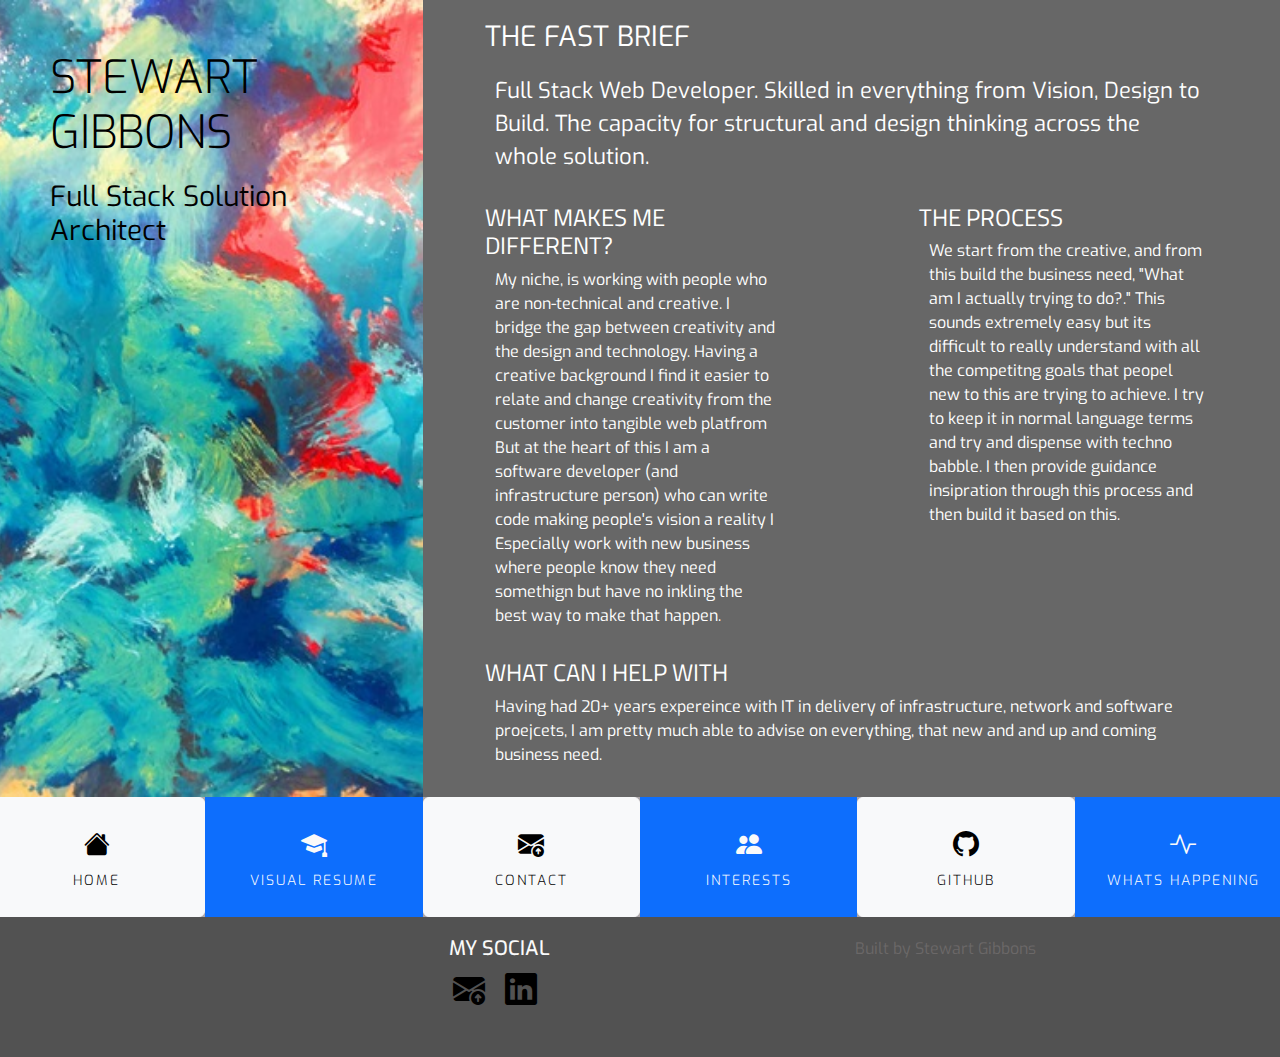
<file: index.html>
<!DOCTYPE html>
<html lang="en">

<head>
    <meta charset="utf-8">
    <meta name="viewport" content="width=device-width, initial-scale=1">
    <title>Code Site</title>
    <link href="https://cdn.jsdelivr.net/npm/bootstrap@5.3.3/dist/css/bootstrap.min.css" rel="stylesheet"
        integrity="sha384-QWTKZyjpPEjISv5WaRU9OFeRpok6YctnYmDr5pNlyT2bRjXh0JMhjY6hW+ALEwIH" crossorigin="anonymous">
    <link rel="stylesheet" href="https://cdn.jsdelivr.net/npm/bootstrap-icons@1.11.3/font/bootstrap-icons.min.css">
    
            
    <link rel="stylesheet" href="assets/css/style.css">
    <title>Stewart</title>
</head>

<body>
    <header>
        <div class="row">
            <!-- side bar with image first column   -->
            <div class="col-md-4 logo text-black">
                <div class="row">
                    <div class="col-xs-10 col-xs-offset-1 col-sm-offset-0 col-sm-4 col-md-11">

                        <h1 class="name uppercase text-black">Stewart Gibbons</h1>
                        <h2 class="title text-black b-margin">Full Stack Solution Architect</h2>
                    </div>

                </div>
            </div>
            <div class="col-md-8">
                <!-- First row second column  -->
                <div class="row no-gutters bg-color-name-title">

                        <div class="col-xs-10 col-xs-offset-0 col-sm-offset-0 col-sm-4 col-md-11">
                            <h5 class="uppercase text-white parag">The Fast Brief</h5>
                            <p class="quote text-white l-margin60 b-margin ">
                                Full Stack Web Developer. Skilled in everything from Vision, Design to Build.
                                The capacity for structural and design thinking across the whole solution.
                            </p>
                        </div>
                    
                </div>
                <div class="row  bg-color-name-title">
                    <div class="col-xs-10 col-xs-offset-1 col-sm-offset-0 col-sm-4 col-md-6">

                        <div class="col-xs-10 col-sm-10">
                            <h4 class="l-margin titillium uppercase text-white">What Makes me Different?</h4>
                            <p class="text-white l-margin60 b-margin">
                                My niche, is working with people who are non-technical and creative.
                                I bridge the gap between creativity and the design and technology.
                                Having a creative background I find it easier to relate and change
                                creativity from the customer into tangible web platfrom

                                But at the heart of this I am a software developer (and infrastructure
                                person) who can write code making
                                people's vision a reality

                                I Especially work with new business where people know they need somethign
                                but have no inkling the best way to make that happen.
                            </p>

                        </div>
                    </div>

                    <div class="col-xs-10 col-xs-offset-1 col-sm-offset-0 col-sm-4 col-md-6">
                        <div class="row">
                            <div class="col-xs-10 col-sm-10">
                                <h4 class="l-margin titillium uppercase text-white">The Process </h4>
                                <p class="l-margin60 text-white b-margin">
                                    We start from the creative, and from this build the business need,
                                    "What am I actually trying to do?."
                                    This sounds extremely easy but its difficult to really understand with all
                                    the
                                    competitng goals that peopel new to this are trying to achieve. I try to
                                    keep it in normal
                                    language terms and try and dispense with techno babble. I then provide
                                    guidance
                                    insipration through this process and then build it based on this.
                                </p>
                            </div>
                        </div>
                    </div>
                    <!-- first column second row  -->

                    <div class="row">
                        <div class="col-xs-10 col-xs-offset-0 col-sm-offset-0 col-sm-4 col-md-11">
                            <h4 class="l-margin titillium uppercase text-white ">What Can I help with </h4>
                            <p class="l-margin60 text-white b-margin">
                                Having had 20+ years expereince with IT in delivery of infrastructure, network and
                                software proejcets,
                                I am pretty much able to advise on everything, that new and and up and coming
                                business need.
                            </p>
                        </div>
                    </div>


                </div>
            </div>
        </div>
        <!-- Inner row -->
        <div class="row no-gutters bg-color-name-title">
            <div class="col-xs-6 col-sm-2 bg-color-personal-white menuitem">
                <a href="index.html" class="btn btn-light text-black" role="button" aria-disabled="true">
                    <i class="bi bi-house-fill text-black"></i>
                    <span>Home</span>
                </a>
            </div>
            <div class="col-xs-6 col-sm-2  menuitem">
                <a href="resume.html" class="btn btn-primary rounded-0" role="button" aria-disabled="true">
                    <i class="bi bi-mortarboard-fill"></i>
                    <span>Visual Resume</span></a>
            </div>
            <div class="col-xs-6 col-sm-2 bg-color-personal-white  menuitem">
                <a href="contact.html" class="btn btn-light" role="button" aria-disabled="true">
                    <i class="bi bi-envelope-arrow-up-fill text-black"></i><span class="text-black">Contact</span></a>
            </div>
            <div class="col-xs-6 col-sm-2 bg-color-personal-black menuitem">
                <a href="interests.html" class="btn btn-primary rounded-0" role="button" aria-disabled="true">
                    <i class="bi bi-people-fill"></i>
                    <span>Interests</span>
                </a>
            </div>
            <div class="col-xs-6 col-sm-2 bg-color-personal-white menuitem">
                <a href="github.html" class="btn btn-light text-light" role="button" aria-disabled="true">
                    <i class="bi bi-github text-black"></i>
                    <span class="text-black">GitHub</span>
                </a>
            </div>
            <div class="col-xs-6 col-sm-2 bg-color-personal-black menuitem">
                <a href="404.html" class="btn btn-primary rounded-0" role="button" aria-disabled="true">
                    <i class="bi bi-activity"></i>
                    <span>Whats happening</span>
                </a>

            </div>
        </div>
        </div>
        <!-- Second block  -->

    </header>
    <!-- details section  -->
      
    <footer class="container-fluid">
        <div id="footer-details" class="row">
            <div class="col-sm-4">
            </div>
            <div class="col-sm-4 ">
                <h5 class="uppercase">My Social</h5>
                <ul class="list-inline">
                    <li class="list-inline-item"><a target="_blank " href="# "><i class="icon-footer bi bi-envelope-arrow-up-fill"></i></a></li>
                    <li class="list-inline-item"><a target="_blank " href="# "><i class="icon-footer bi bi-linkedin"></i></a></li>
                </ul>
            </div>
            <div class="col-sm-4 text-grey">
                <p class="inline-block ">
                    Built by Stewart Gibbons
                </p>
                
            </div>
    </footer>
    <script src="https://cdn.jsdelivr.net/npm/bootstrap@5.3.3/dist/js/bootstrap.bundle.min.js"
        integrity="sha384-YvpcrYf0tY3lHB60NNkmXc5s9fDVZLESaAA55NDzOxhy9GkcIdslK1eN7N6jIeHz"
        crossorigin="anonymous"></script>
</body>

</html>
</file>
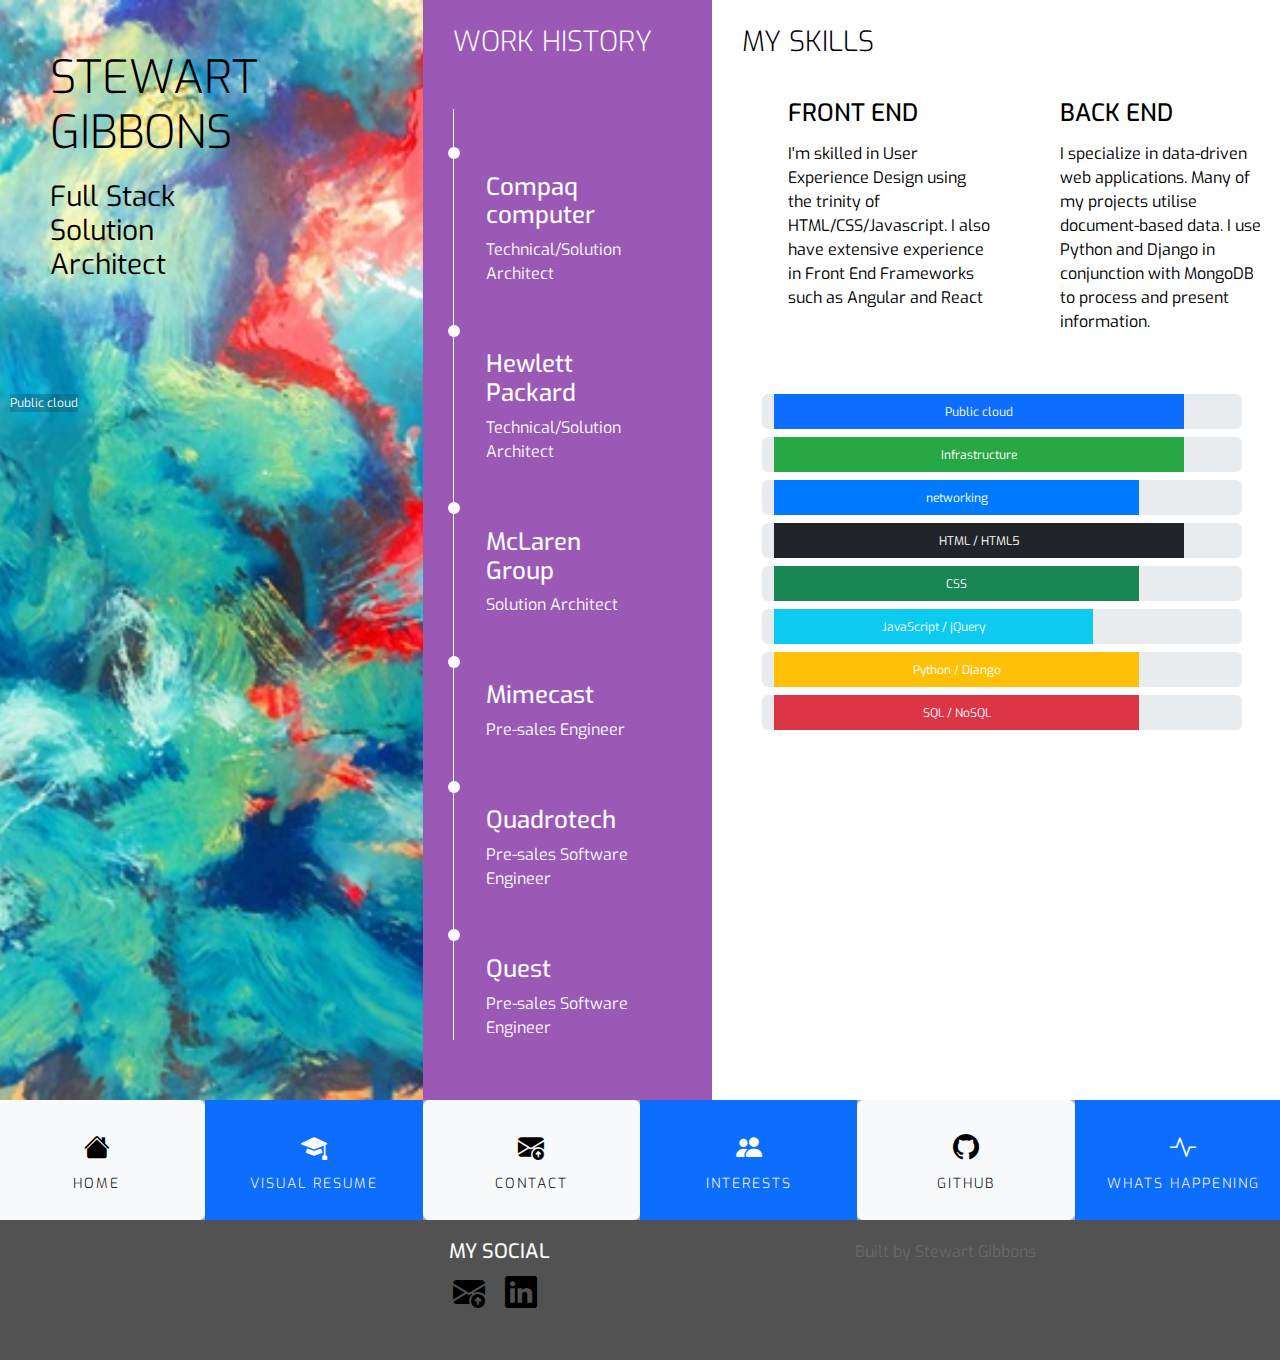
<file: resume.html>
<!DOCTYPE html>
<html lang="en">

<head>
    <meta charset="utf-8">
    <meta name="viewport" content="width=device-width, initial-scale=1">
    <title>Code Site</title>
    <link href="https://cdn.jsdelivr.net/npm/bootstrap@5.3.3/dist/css/bootstrap.min.css" rel="stylesheet"
        integrity="sha384-QWTKZyjpPEjISv5WaRU9OFeRpok6YctnYmDr5pNlyT2bRjXh0JMhjY6hW+ALEwIH" crossorigin="anonymous">
    <link rel="stylesheet" href="https://cdn.jsdelivr.net/npm/bootstrap-icons@1.11.3/font/bootstrap-icons.min.css">
    
            
    <link rel="stylesheet" href="assets/css/style.css">
    <title>Stewart</title>
</head>

<body>
    <header>
        <div class="row">
            <!-- side bar with image first column   -->
            <div class="col-md-4 logo text-black">
                <div class="row">
                    <div class="col-xs-10 col-xs-offset-1 col-sm-offset-0 col-sm-4 col-md-6">

                        <h1 class="name uppercase text-black">Stewart Gibbons</h1>
                        <h2 class="title text-black b-margin">Full Stack Solution Architect</h2>
                    </div>

                </div>
            </div>
            <div class="col-md-8">
                <!-- First row second column  -->
                <div class="row row-table">
                    <div class="col-xs-12 col-sm-12 col-md-4 bg-color-work-history section-column">
                        <div class="row">
                            <div class="col-md-12">
                                <h3 class="history-heading uppercase">Work History</h3>
                            </div>
                        </div>
                        <div class="history-items">
                            <div class="timeline-item" dates="01/2000 - 01/2001">
                                <h4>Compaq computer</h4>
                                <p>Technical/Solution Architect</p>
                            </div>
                            <div class="timeline-item" dates="01/2001 - 01/2002">
                                <h4>Hewlett Packard</h4>
                                <p>Technical/Solution Architect</p>
                            </div>
                            <div class="timeline-item" dates="01/2002 - 01/2003">
                                <h4>McLaren Group</h4>
                                <p>Solution Architect</p>
                            </div>
                            <div class="timeline-item" dates="01/2003 - 01/2004">
                                <h4>Mimecast</h4>
                                <p>Pre-sales Engineer</p>
                            </div>
                            <div class="timeline-item" dates="01/2004 - 01/2005">
                                <h4>Quadrotech</h4>
                                <p>Pre-sales Software Engineer</p>
                            </div>
                            <div class="timeline-item" dates="01/2005 - 01/2006">
                                <h4>Quest</h4>
                                <p>Pre-sales Software Engineer</p>
                            </div>
                        </div>
                    </div>
                    <div class="col-xs-12 col-sm-12 col-md-8 bg-color-three-reasons section-column">
                        <div class="row">
                            <div class="col-md-12">
                                <h3 class="section-heading uppercase">My Skills</h3>
                            </div>
                        </div>
                        <div class="row">
                            <div class="col-xs-10 col-xs-offset-1 col-sm-offset-0 col-sm-4 col-md-6">
                                <div class="row">
                                    <div class="col-xs-2 col-sm-2  col-md-2">
                                        <i class="three-reasons-icon fa fa-tv" aria-hidden="true"></i>
                                    </div>
                                    <div class="col-xs-10 col-sm-10">
                                        <h4 class="three-reasons-heading uppercase">Front End</h4>
                                        <p>
                                            I'm skilled in User Experience Design using the trinity of HTML/CSS/Javascript.
                                            I also have extensive experience in Front End Frameworks such as Angular and React
                                        </p>
                                    </div>
                                </div>
                            </div>
                            <div class="col-xs-10 col-xs-offset-1 col-sm-offset-0 col-sm-4 col-md-6">
                                <div class="row">
                                    <div class="col-xs-2 col-sm-2  col-md-2">
                                        <i class="three-reasons-icon fa fa-gears" aria-hidden="true"></i>
                                    </div>
                                    <div class="col-xs-10 col-sm-10">
                                        <h4 class="three-reasons-heading uppercase">Back End</h4>
                                        <p>
                                            I specialize in data-driven web applications. Many of my projects utilise
                                            document-based data.
                                            I use Python and Django in conjunction with MongoDB to process and present
                                            information.
                                        </p>
                                    </div>
                                </div>
                            </div>
                        </div>
                        <div class="row progress-section">
                            <div class="progress my-1">
                                <div class="progress-bar progress-bar bg-primary" role="progressbar" aria-valuenow="95" aria-valuemin="0"
                                    aria-valuemax="100" style="width:90%">
                                    <span class=""> Public cloud</span>
                                </div>
                                <span class="progress-type">Public cloud</span>
                            </div>
                            <div class="progress my-1">
                                <div class="progress-bar custom-green" role="progressbar" aria-valuenow="95" aria-valuemin="0"
                                    aria-valuemax="100" style="width:90%">
                                    <span class=""> Infrastructure</span>
                                </div>
                                
                            </div>
                            <div class="progress my-1">
                                <div class="progress-bar custom-blue" role="progressbar" aria-valuenow="80" aria-valuemin="0"
                                    aria-valuemax="100" style="width:80%">
                                    <span class="">networking</span>
                                </div>
                            </div>
                            <div class="progress my-1">
                                <div class="progress-bar progress-bar bg-dark" role="progressbar" aria-valuenow="90" aria-valuemin="0"
                                    aria-valuemax="100" style="width:90%">
                                    <span class="">HTML / HTML5</span>
                                </div>
                                
                            </div>
                            <div class="progress my-1">
                                <div class="progress-bar bg-success" role="progressbar" aria-valuenow="80"
                                    aria-valuemin="0" aria-valuemax="100" style="width:80%">
                                    <span class="sr-only">CSS</span>
                                </div>
                                
                            </div>
                            <div class="progress my-1">
                                <div class="progress-bar bg-info" role="progressbar" aria-valuenow="70"
                                    aria-valuemin="0" aria-valuemax="100" style="width:70%">
                                    <span class="sr-only">JavaScript / jQuery</span>
                                </div>
                                
                            </div>
                            <div class="progress my-1">
                                <div class="progress-bar bg-warning" role="progressbar" aria-valuenow="80"
                                    aria-valuemin="0" aria-valuemax="100" style="width:80%">
                                    <span class="">Python / Django</span>
                                </div>
                                
                            </div>
                            <div class="progress my-1">
                                <div class="progress-bar bg-danger" role="progressbar" aria-valuenow="80"
                                    aria-valuemin="0" aria-valuemax="100" style="width:80%">
                                    <span class="">SQL / NoSQL</span>
                                </div>
                                <!-- <span class="progress-type"></span> -->
                            </div>
                        </div>
                    </div>
                </div>
                
            </div>
        </div>
        <!-- Inner row -->
        <div class="row no-gutters bg-color-name-title">
            <div class="col-xs-6 col-sm-2 bg-color-personal-white menuitem">
                <a href="index.html" class="btn btn-light text-black" role="button" aria-disabled="true">
                    <i class="bi bi-house-fill text-black"></i>
                    <span>Home</span>
                </a>
            </div>
            <div class="col-xs-6 col-sm-2  menuitem">
                <a href="resume.html" class="btn btn-primary rounded-0" role="button" aria-disabled="true">
                    <i class="bi bi-mortarboard-fill"></i>
                    <span>Visual Resume</span></a>
            </div>
            <div class="col-xs-6 col-sm-2 bg-color-personal-white  menuitem">
                <a href="contact.html" class="btn btn-light" role="button" aria-disabled="true">
                    <i class="bi bi-envelope-arrow-up-fill text-black"></i><span class="text-black">Contact</span></a>
            </div>
            <div class="col-xs-6 col-sm-2 bg-color-personal-black menuitem">
                <a href="interests.html" class="btn btn-primary rounded-0" role="button" aria-disabled="true">
                    <i class="bi bi-people-fill"></i>
                    <span>Interests</span>
                </a>
            </div>
            <div class="col-xs-6 col-sm-2 bg-color-personal-white menuitem">
                <a href="github.html" class="btn btn-light text-light" role="button" aria-disabled="true">
                    <i class="bi bi-github text-black"></i>
                    <span class="text-black">GitHub</span>
                </a>
            </div>
            <div class="col-xs-6 col-sm-2 bg-color-personal-black menuitem">
                <a href="404.html" class="btn btn-primary rounded-0" role="button" aria-disabled="true">
                    <i class="bi bi-activity"></i>
                    <span>Whats happening</span>
                </a>

            </div>
        </div>
        </div>
        <!-- Second block  -->

    </header>
    <!-- details section  -->
      
    <footer class="container-fluid">
        <div id="footer-details" class="row">
            <div class="col-sm-4">
            </div>
            <div class="col-sm-4 ">
                <h5 class="uppercase">My Social</h5>
                <ul class="list-inline">
                    <li class="list-inline-item"><a target="_blank " href="# "><i class="icon-footer bi bi-envelope-arrow-up-fill"></i></a></li>
                    <li class="list-inline-item"><a target="_blank " href="# "><i class="icon-footer bi bi-linkedin"></i></a></li>
                </ul>
            </div>
            <div class="col-sm-4 text-grey">
                <p class="inline-block ">
                    Built by Stewart Gibbons
                </p>
                
            </div>
    </footer>
    <script src="https://cdn.jsdelivr.net/npm/bootstrap@5.3.3/dist/js/bootstrap.bundle.min.js"
        integrity="sha384-YvpcrYf0tY3lHB60NNkmXc5s9fDVZLESaAA55NDzOxhy9GkcIdslK1eN7N6jIeHz"
        crossorigin="anonymous"></script>
</body>

</html>
</file>
<file: assets/css/style.css>
@import url('https://fonts.googleapis.com/css2?family=Exo:ital,wght@0,100..900;1,100..900&family=Imprima&family=Titillium+Web:ital,wght@0,200;0,300;0,400;0,600;0,700;0,900;1,200;1,300;1,400;1,600;1,700&display=swap');

.titillium {
 font-family: "Titillium Web"; 
}
.exo {
    font-family: "Exo"; 
}
.imprima {
    font-family: "Imprima";
}

/*--------------------------------------------Colors*/

.bg-color-name-title {
    background-color: #676767;
}

.bg-color-three-reasons {
    background-color: #ffffff;
}
.bg-color-personal-black {
    background-color: #000000;
}
.bg-color-personal-white {
    background-color: #fff4ff75;
}

.bg-color-personal-info {
    background-color: #f4f4f4;
}

.bg-color-skills {
    background-color: #ffffff;
}

.bg-color-work-history {
    background-color: #9b59b6;
}

.bg-color-contact {
    background-color: #ffffff;
}

.bg-color-conferences {
    background-color: #f4f4f4;
}

.bg-color-groups {
    background-color: #ffffff;
}

body {
    font-family: Exo, sans-serif;
    font-weight: 400;
    background-color: #525252;
    color: #000000;
}

/* ============ general text setting used through out site- detailed settings see below ================== */
.text-upc {
    text-transform: uppercase;
}

.text-white {
    color: #FFFFFF;
}

.text-black {
    color: #000;
}
.text-grey {
    color: #827d7d87;
}

/* ============ icon footer formatting ================== */
.icon-footer {
    
    color: black;
    line-height: 36px;
    font-size: 32px; /* Adjusts icon size */
    height: 40px; /* Adjusts height */
    width: 40px; /* Adjusts width */
    display: inline-flex; /* Ensures proper alignment */
    align-items: center; /* Centers content */
    justify-content: center; /* Centers content */

}

.icon-footer:hover,
.icon-footer:active,
.icon-footer:focus {
    color: red;
}

/*--------------------------------------------Special Paddings/Margins/Text*/

/* h1,
h2,
h3,
h4 {
    margin: 0;
} */

.uppercase {
    text-transform: uppercase;
}

.general-sub {
    font-family: "Exo", sans-serif;
    font-weight: 300;
    color: #fafafa;
}

.inline-block {
    display: inline-block;
}


.row-table {
    display: table;
}

.history-heading,
.section-heading {
    font-family: "Exo", sans-serif;
    font-weight: 300;
    margin-top: 25px;
    margin-bottom: 40px;
}


/*--------------------------------------------Heading*/

header {
    margin: 0;
}

.m-heading {
    margin-top: 25px;
    margin-left: 50px;
}

.logo {
    background: url("../images/logo.jpg");
    background-position: center;
    background-repeat: no-repeat;
    background-size: cover;
    min-height: 360px;
    transition: all .5s ease-in-out;
    -moz-transition: all .5s ease-in-out;
    -webkit-transition: all .5s ease-in-out;
}

.l-margin {
    margin-left: 50px;
}

.l-margin60 {
    margin-left: 60px;
}


.b-margin {
    margin-bottom: 30px;
}


.name {
    font-family: "Exo", sans-serif;
    font-weight: 300;
    font-size: 46px;
    margin-top: 50px;
    margin-left: 50px;
    
}

.title {
    font-family: "Exo", sans-serif;
    font-weight: 400;
    font-size: 28px;
    margin-top: 20px;
    
    margin-left: 50px;
}

.parag {
    font-family: "Exo", sans-serif;
    font-weight: 400;
    font-size: 28px;
    margin-top: 20px;
    margin-left: 50px;
}

.quote {
    font-family: "Exo", sans-serif;
    font-weight: 400;
    font-size: 22px;
    margin-top: 20px;
    
}

#nav {
    margin: 0;
}

#nav li {
    padding: 0;
}

.menuitem {
    height: 120px;
    text-align: center;
    padding: 0;
}

.menuitem a {
    width: 100%;
    text-decoration: none;
    color: #ffffff;
    height: 120px;
}


.menuitem a i {
    padding-top: 22px;
    display: block;
    color: #fafafa;
    font-size: 26px;
}

.menuitem span {
    display: block;
    width: 100%;
    padding-top: 5px;
    text-align: center;
    text-transform: uppercase;
    font-size: 14px;
    font-weight: 300;
    letter-spacing: 2px;
}


/*--------------------------------------------Hover.css*/

.hvr-sweep-to-bottom:before {
    background: rgba(0, 0, 0, 0.2);
    height: 120px;
}

.hvr-sweep-to-bottom-black:before {
    background: rgba(F, F, F, 0.2);
    height: 120px;
}

/*--------------------------------------------Footer*/

footer {
    background-color: #525252;
    color: #fafafa;
    min-height: 120px;
    margin: 0;
}
#footer-details {
    margin: 20px;
}

/*--------------------------------------------Three Reasons*/

.three-reasons-icon {
    font-size: 26px;
    color: #e67e22;
}

.three-reasons-heading {
    margin-bottom: 15px;
}

/*--------------------------------------------Personal Info*/

.personal-info-item {
    margin-bottom: 20px;
    display: block;
    clear: both;
}

.personal-info-item .key,
.personal-info-item .value {
    padding-right: 8px;
}

.personal-info-item .key p,
.personal-info-item .value p {
    margin: 0;
}

.personal-info-item .key {
    display: inline-block;
    width: 30%;
    margin-right: 21px;
    padding-top: 2px;
    vertical-align: top;
}

.personal-info-item .key p {
    font-weight: 700;
}

.personal-info-item .value {
    display: inline-block;
    position: relative;
    width: 60%;
}

/*--------------------------------------------Skills*/

.progress-bar.custom-blue {
    background-color: #007bff; /* Custom Blue */
}
.progress-bar.custom-green {
    background-color: #28a745; /* Custom Green */
}
.progress-bar.custom-orange {
    background-color: #fd7e14; /* Custom Orange */
}

.progress {
    height: 35px;
}

.progress-type {
    position: absolute;
    left: 10px;
    font-weight: 400;
    padding: px 30px 2px 10px;
    color: #fafafa;
    background-color: rgba(25, 25, 25, 0.2);
}


.progress-section {
    margin: 40px 20px;
}


/*--------------------------------------------Work History*/

.timeline-item {
    padding: 4em 2em 0em 2em;
    position: relative;
    color: #fafafa;
    border-left: 1px solid;
}

.timeline-item p {
    padding: 0;
    margin: 0;
}

.timeline-item::before {
    content: attr(data-dates);
    position: absolute;
    left: 2.5em;
    top: 3em;
    display: block;
    font-family: "Exo", sans-serif;
    font-weight: 500;
    font-size: .8em;
    padding: 0;
    margin: 0;
}

.timeline-item::after {
    width: 12px;
    height: 12px;
    display: block;
    top: 2.4em;
    position: absolute;
    left: -6px;
    border-radius: 12px;
    content: '';
    background: #fafafa;
}

.history-heading {
    color: #fafafa;
    margin-bottom: 50px;
}

.history-items {
    margin-bottom: 30px;
}

/*--------------------------------------------Contact*/

.contact-heading {
    font-family: "Exo", sans-serif;
    font-weight: 300;
    margin-top: 25px;
    margin-bottom: 20px;
}


.center-form {
    padding-top: 10px;
    margin: 0 auto;
    max-width: 70%;
}

button[type="submit"] {
    margin-top: 15px;
    margin-bottom: 20px;
    background-color: #e84610;
    color: #fafafa;
}

/* foooter foramtting for links
.list-inline {
    display:block;
  }
  .list-inline li {
    display:inline-block;
  }
  .list-inline li:after {
    content:'|';
    margin:0 10px;
  } */


/*--------------------------------------------Map*/
div#map {
    min-height: 360px;
}

/*--------------------------------------------Media Queries*/

@media(min-width: 992px) {
    .section-column {
        padding: 0 30px 30px;
        float: none;
        display: table-cell;
    }

    .center-form {
        padding-top: 30px;
        min-height: 240px;
        margin: 0 auto;
        max-width: 50%;
    }
}
</file>
